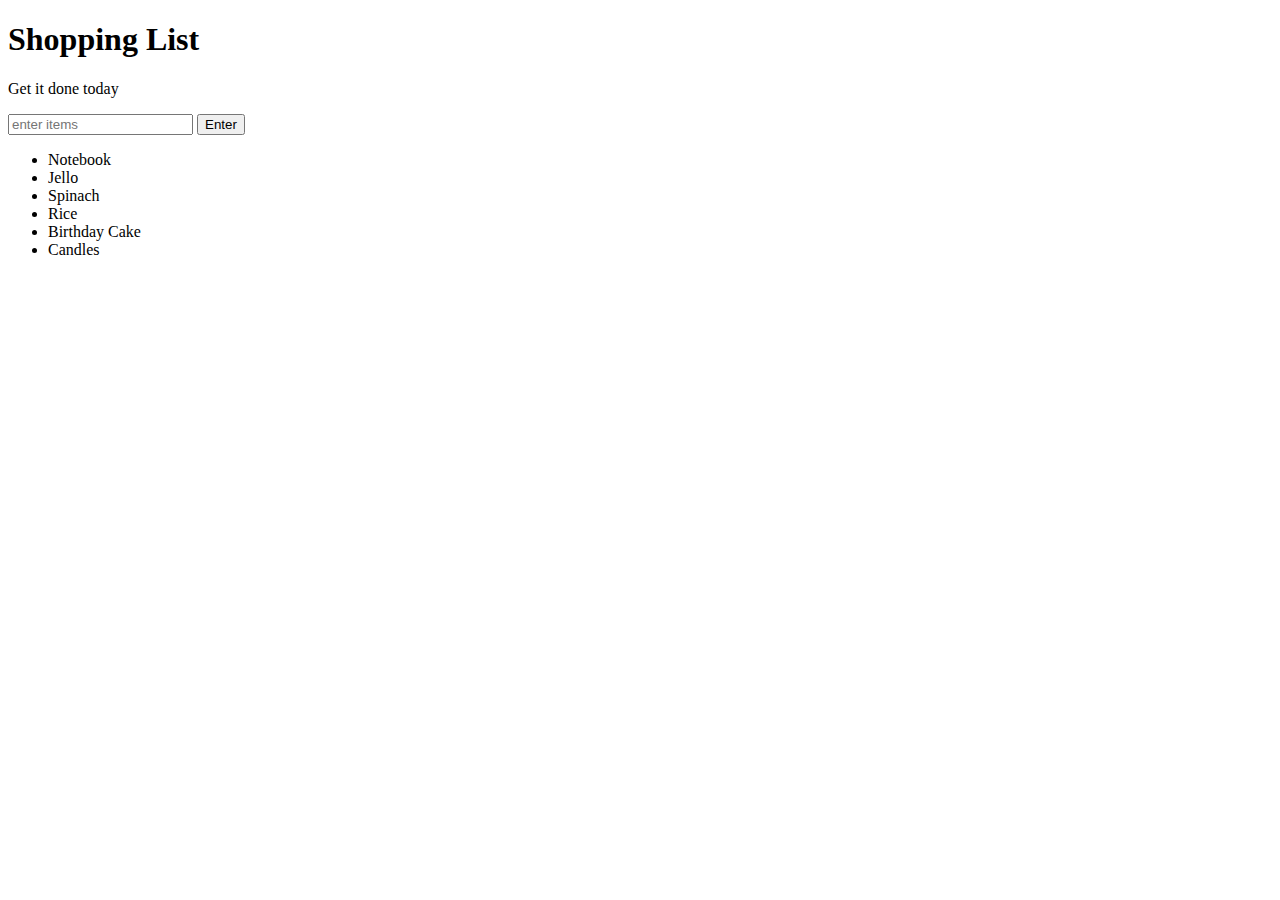
<file: Section 11/index.html>
<!DOCTYPE html>
<html>
<head>
	<title>Javascript + DOM</title>
	<link rel="stylesheet" type="text/css" href="style.css">
</head>
<body>
	<h1>Shopping List</h1>
	<p id="first">Get it done today</p>
	<input id="userinput" type="text" placeholder="enter items">
	<button id="enter">Enter</button>
	<ul>
		<li class="bold red" random="23">Notebook</li>
		<li>Jello</li>
		<li>Spinach</li>
		<li>Rice</li>
		<li>Birthday Cake</li>
		<li>Candles</li>
	</ul>
	<script type="text/javascript" src="script.js"></script>
</body>
</html>
</file>
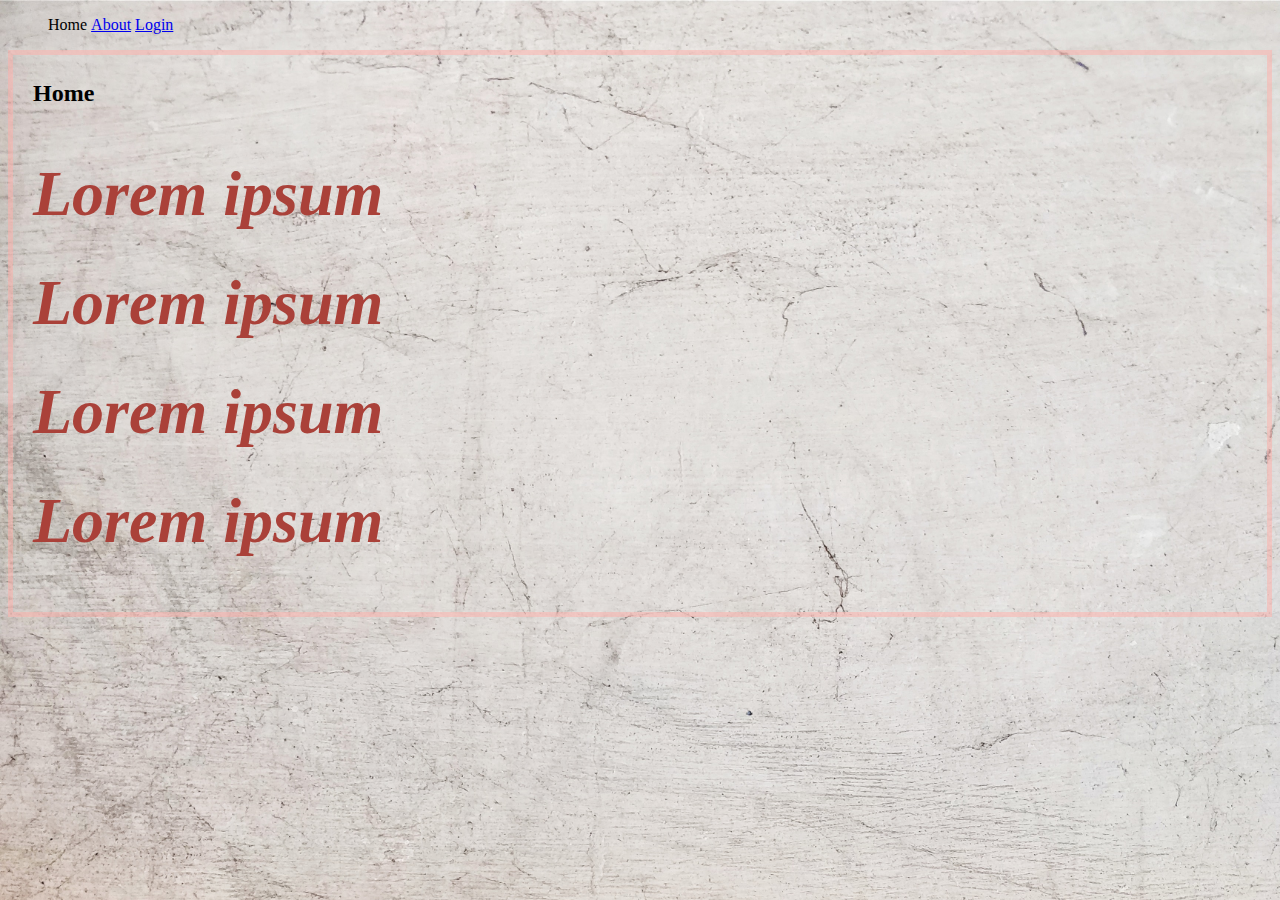
<file: Section 6/project_files/index.html>
<!DOCTYPE html>
<html>
  <head>
    <title>CSS</title>
    <link rel="stylesheet" type="text/css" href="style.css" />
  </head>
  <body>
    <header>
      <nav>
        <ul>
          <li>Home</li>
          <li><a href="about.html">About</a></li>
          <li><a href="login.html">Login</a></li>
        </ul>
      </nav>
    </header>
    <section>
      <h2>Home</h2>
      <p>
        Lorem ipsum
      </p>
      <p>
        Lorem ipsum
      </p>
      <p>
        Lorem ipsum
      </p>
      <p>
        Lorem ipsum
      </p>
    </section>
  </body>
</html>
</file>
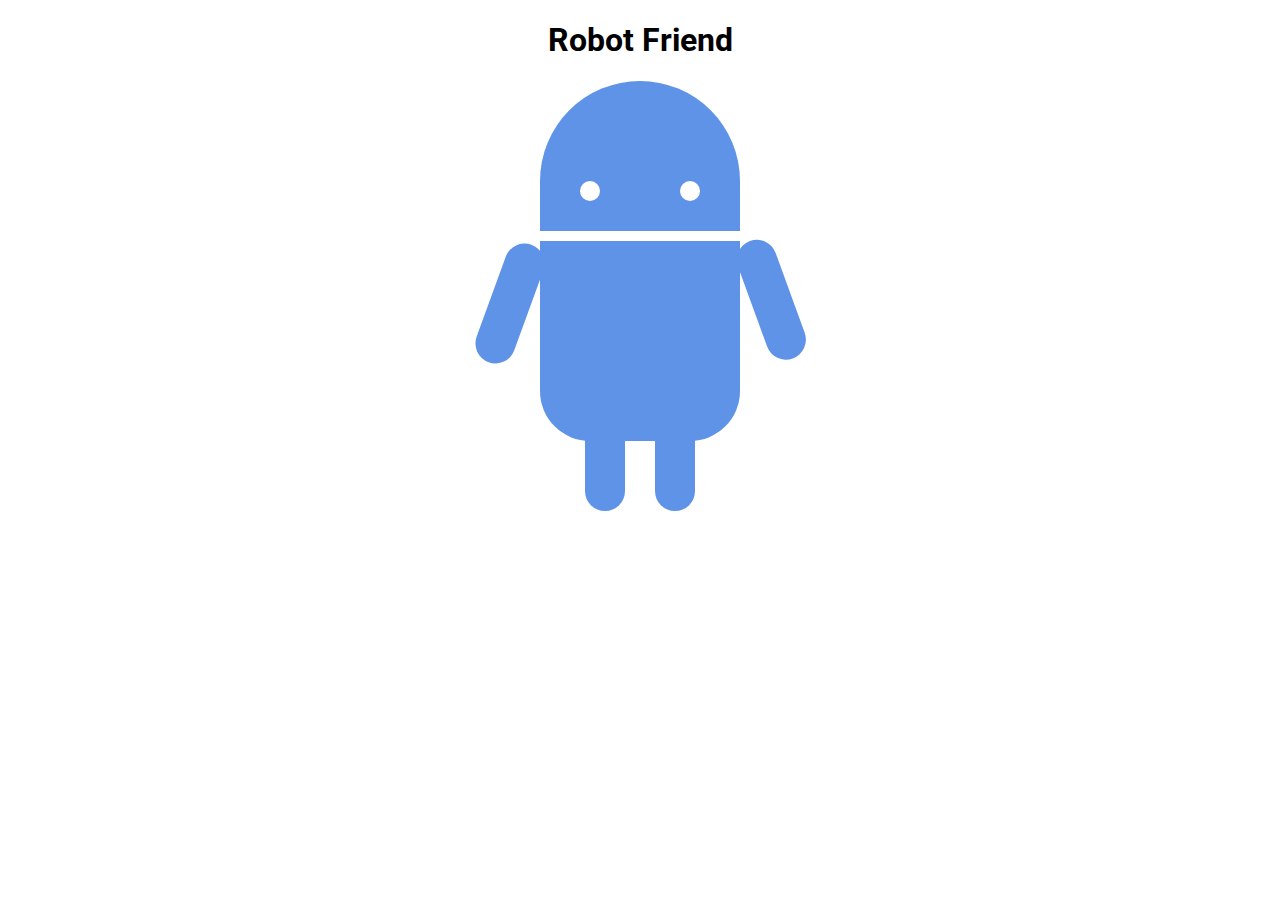
<file: Section 7/original/index.html>
<!DOCTYPE html>
<html>
<head>
	<title>RoboPage</title>
	<link rel="stylesheet" type="text/css" href="style.css">
	<link href="https://fonts.googleapis.com/css?family=Roboto" rel="stylesheet">
</head>
<body>
	<h1>Robot Friend</h1>
	<div class="robots">
		<div class="android"> 
			<div class="head"> 
				<div class="eyes"> 
					<div class="left_eye"></div> 
					<div class="right_eye"></div>
				</div> 
			</div> 
			<div class="upper_body"> 
				<div class="left_arm"></div> 
				<div class="torso"></div> 
				<div class="right_arm"></div> 
			</div> 
			<div class="lower_body"> 
				<div class="left_leg"></div> 
				<div class="right_leg"></div> 
			</div> 
		</div>
	</div>
</body>
</html>
</file>
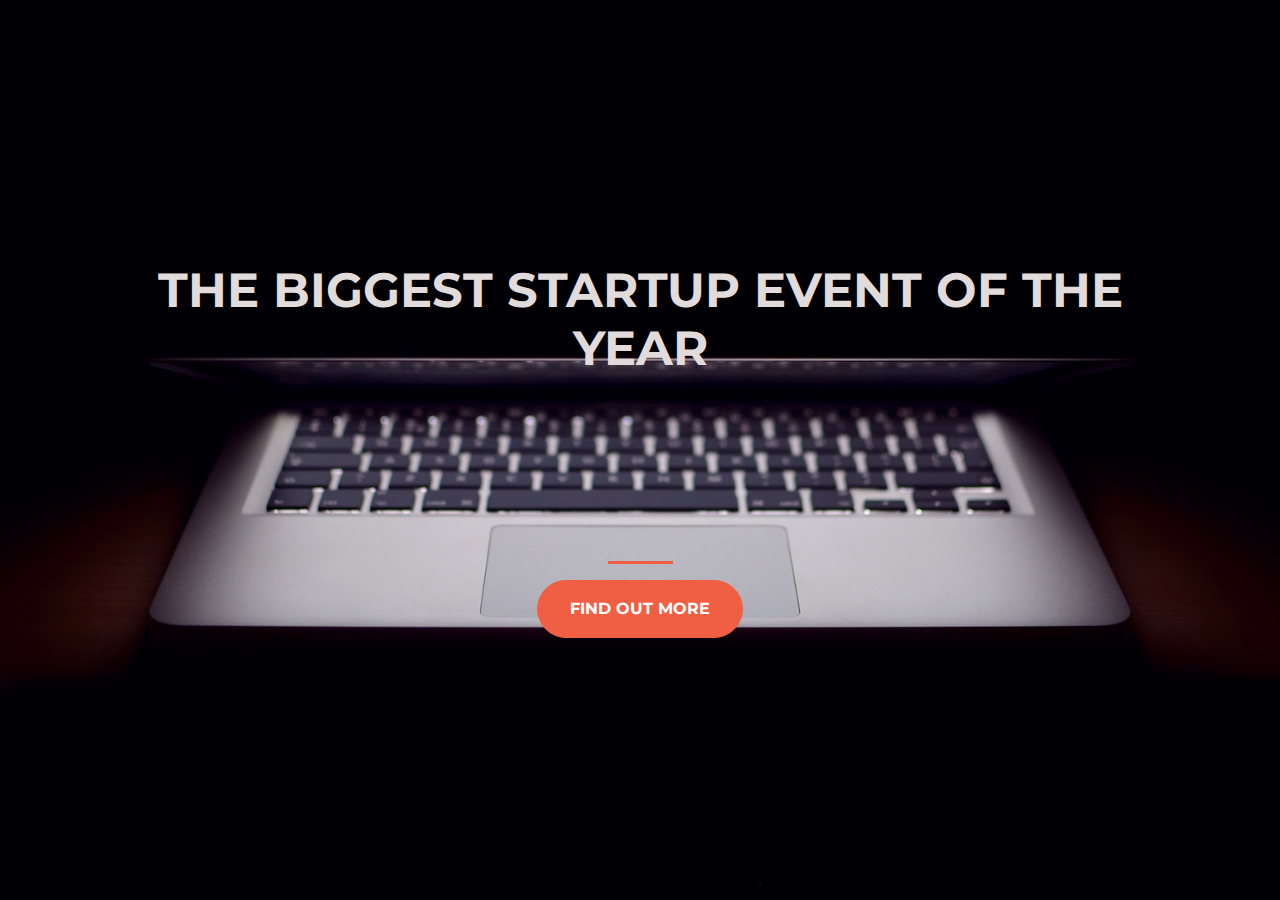
<file: Section 8/startup/index.html>
<!DOCTYPE html>
<html>
  <head>
    <title>Startup</title>
    <!-- Required meta tags -->
    <meta charset="utf-8" />
    <meta
      name="viewport"
      content="width=device-width, initial-scale=1, shrink-to-fit=no"
    />
    <!-- Google Fonts -->
    <link
      href="https://fonts.googleapis.com/css?family=Montserrat"
      rel="stylesheet"
    />

    <!-- Note that the below Bootstrap file is a specific version. If you grab the most
    current from Bootstrap website, you will see the button grow transition being a lot faster
    than in my video. Use whichever style sheet you like best! -->
    <!-- Bootstrap CSS from a CDN. This way you don't have to include the bootstrap file yourself -->
    <link
      rel="stylesheet"
      href="https://stackpath.bootstrapcdn.com/bootstrap/4.3.1/css/bootstrap.min.css"
      integrity="sha384-ggOyR0iXCbMQv3Xipma34MD+dH/1fQ784/j6cY/iJTQUOhcWr7x9JvoRxT2MZw1T"
      crossorigin="anonymous"
    />
    <!-- My own stylesheet -->
    <link href="style.css" rel="stylesheet" />
  </head>
  <body>
    <div class="container d-flex align-items-center h-100">
      <div class="row">
        <header class="text-center col-12">
          <h1 class="text-uppercase">
            <strong>the biggest startup event of the year</strong>
          </h1>
        </header>
        <div class="buffer col-12"></div>
        <section class="text-center col-12">
          <hr />
          <a href="https://mailchi.mp/dc2a07af4b38/rydebrinkdevelop"
            ><button class="btn btn-primary btn-xl">Find Out More</button></a
          >
        </section>
      </div>
    </div>
  </body>
</html>
</file>
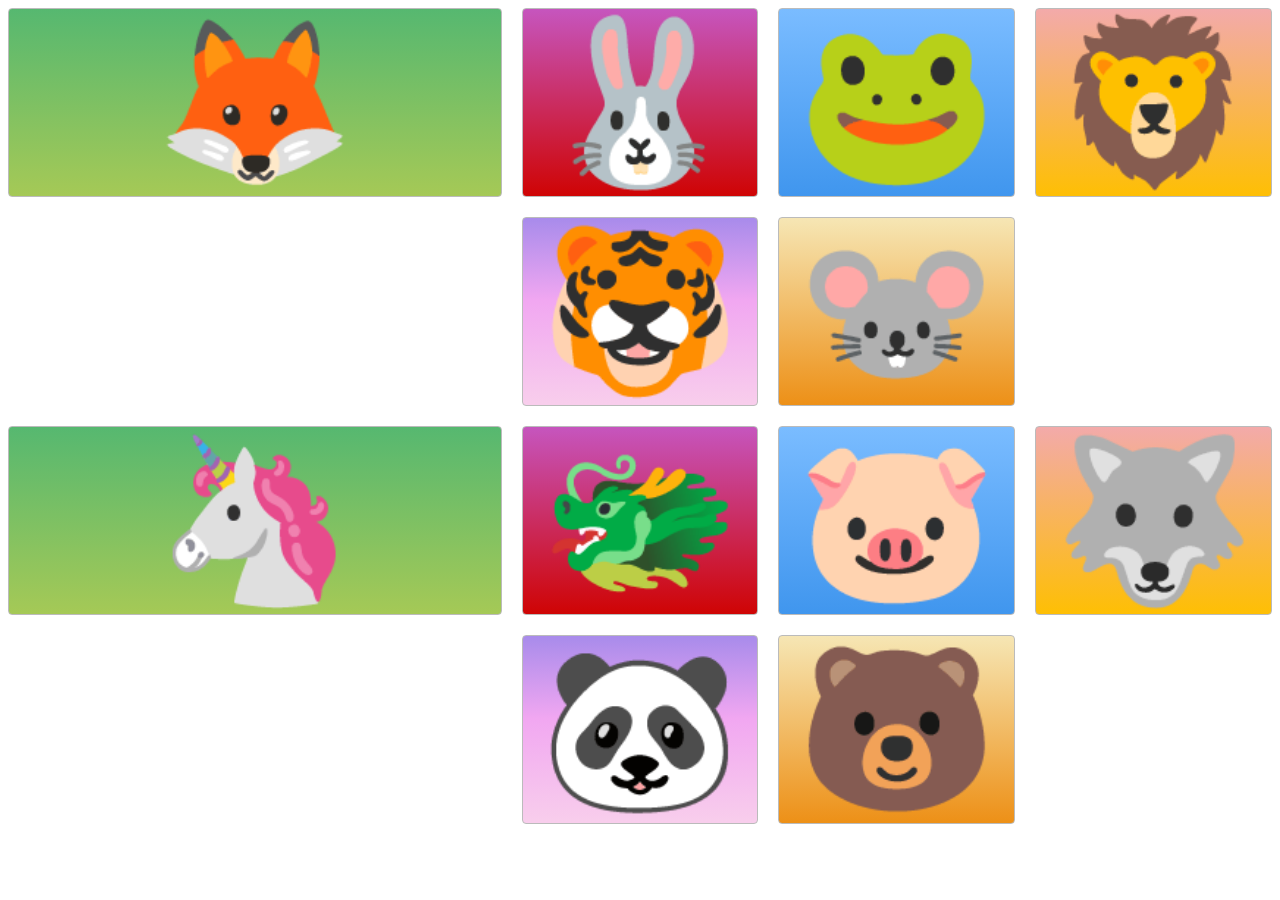
<file: Section 9/grid-test/index.html>
<!DOCTYPE html>
<html>
<head>
  <!-- the below meta tag is default in most modern browsers. however if you have an
  older browser, the emojis may not show up properly. In which case you need this meta
  tag. Read more here: https://teamtreehouse.com/community/meta-charsetutf8-what-does-this-mean-or-what-does-it-do-i-deleted-it-from-the-code-and-nothing-changed -->
  <meta charset="utf-8" >  
  <title>Grid Master</title>
  <link rel="stylesheet" type="text/css" href="./style.css">
</head>
<body>
  <div class="container">
  <div class="zone green">🦊</div>
  <div class="zone red">🐰</div>
  <div class="zone blue">🐸</div>
  <div class="zone yellow">🦁</div>
  <div class="zone purple">🐯</div>
  <div class="zone brown">🐭</div>
  <div class="zone green">🦄</div>
  <div class="zone red">🐲</div>
  <div class="zone blue">🐷</div>
  <div class="zone yellow">🐺</div>
  <div class="zone purple">🐼</div>
  <div class="zone brown">🐻</div>
</div>
</body>
</html>
</file>
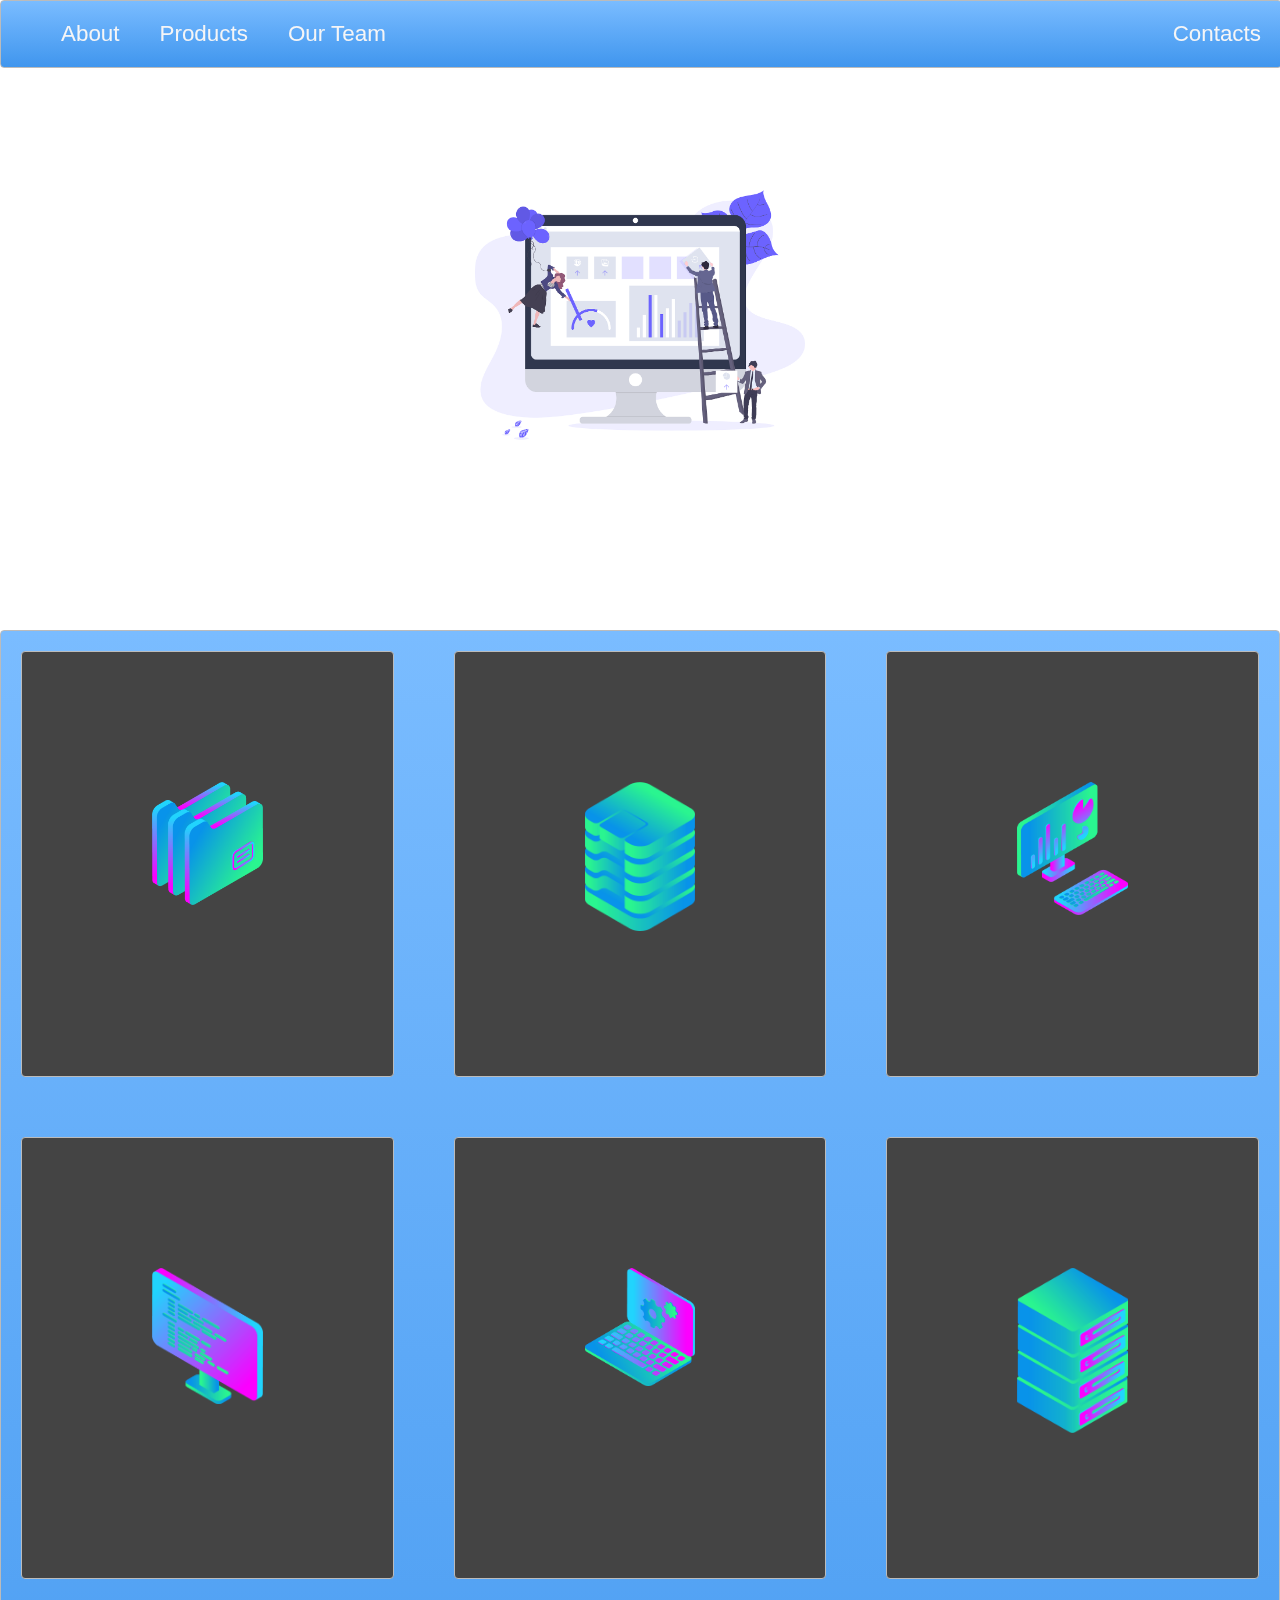
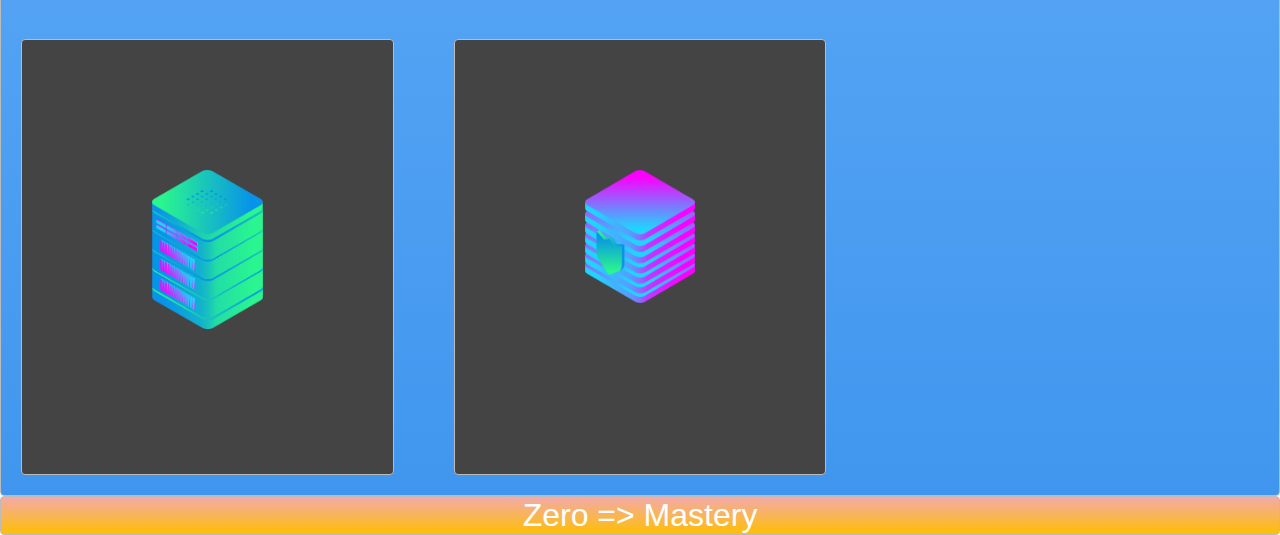
<file: Section 9/project-start/index.html>
<!DOCTYPE html>
<html>
  <head>
    <title>Layout Master</title>
    <link rel="stylesheet" type="text/css" href="./style.css" />
  </head>
  <body>
    <nav class="zone blue sticky">
      <ul class="main-nav">
        <li><a href="">About</a></li>
        <li><a href="">Products</a></li>
        <li><a href="">Our Team</a></li>
        <li class="push"><a href="">Contacts</a></li>
      </ul>
    </nav>
    <div class="container">
      <img class="cover" src="./img/undraw.png" alt="" />
    </div>
    <div class="zone blue grid-wrapper">
      <div class="box zone"><img src="./img/files_2.png" alt="" /></div>
      <div class="box zone">
        <img src="./img/data_storage_2_2.png" alt="" />
      </div>
      <div class="box zone">
        <img src="./img/desktop_analytics_2.png" alt="" />
      </div>
      <div class="box zone">
        <img src="./img/monitor_coding_2.png" alt="" />
      </div>
      <div class="box zone">
        <img src="./img/monitor_settings_2.png" alt="" />
      </div>
      <div class="box zone"><img src="./img/server_2_2.png" alt="" /></div>
      <div class="box zone"><img src="./img/server_3.png" alt="" /></div>
      <div class="box zone"><img src="./img/server_safe_2.png" alt="" /></div>
    </div>
    <footer class="zone yellow">Zero => Mastery</footer>
  </body>
</html>
</file>
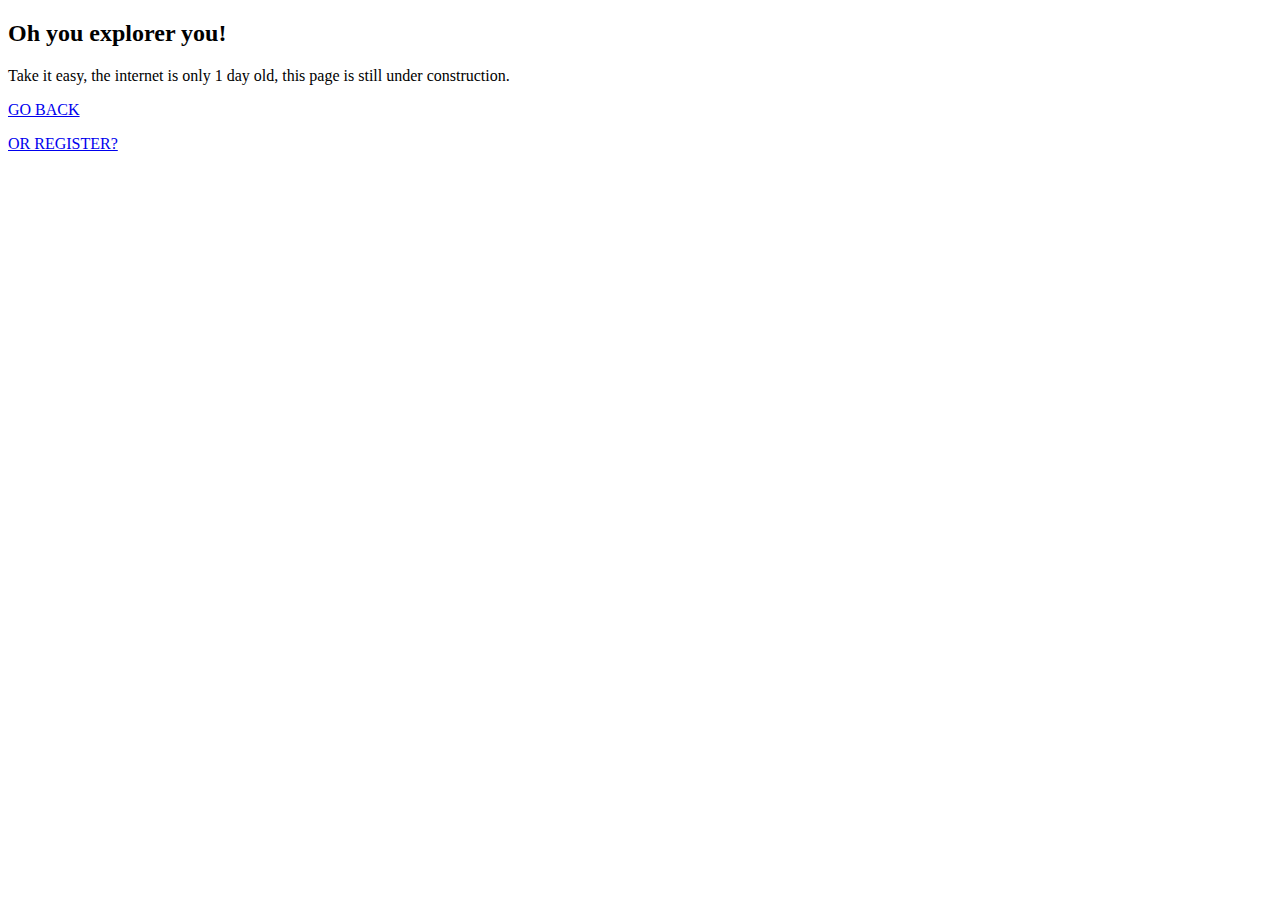
<file: Section 4/newPage.html>
<!DOCTYPE html>
<html>
<head>
	<title>Second page</title>
</head>
<body>
<h2>Oh you explorer you!</h2>
<p>Take it easy, the internet is only 1 day old, this page is still under construction.</p>
<a href="index.html"> <p>GO BACK</p></a> <a href="register.html"> OR REGISTER?</a>
</body>
</html>
</file>
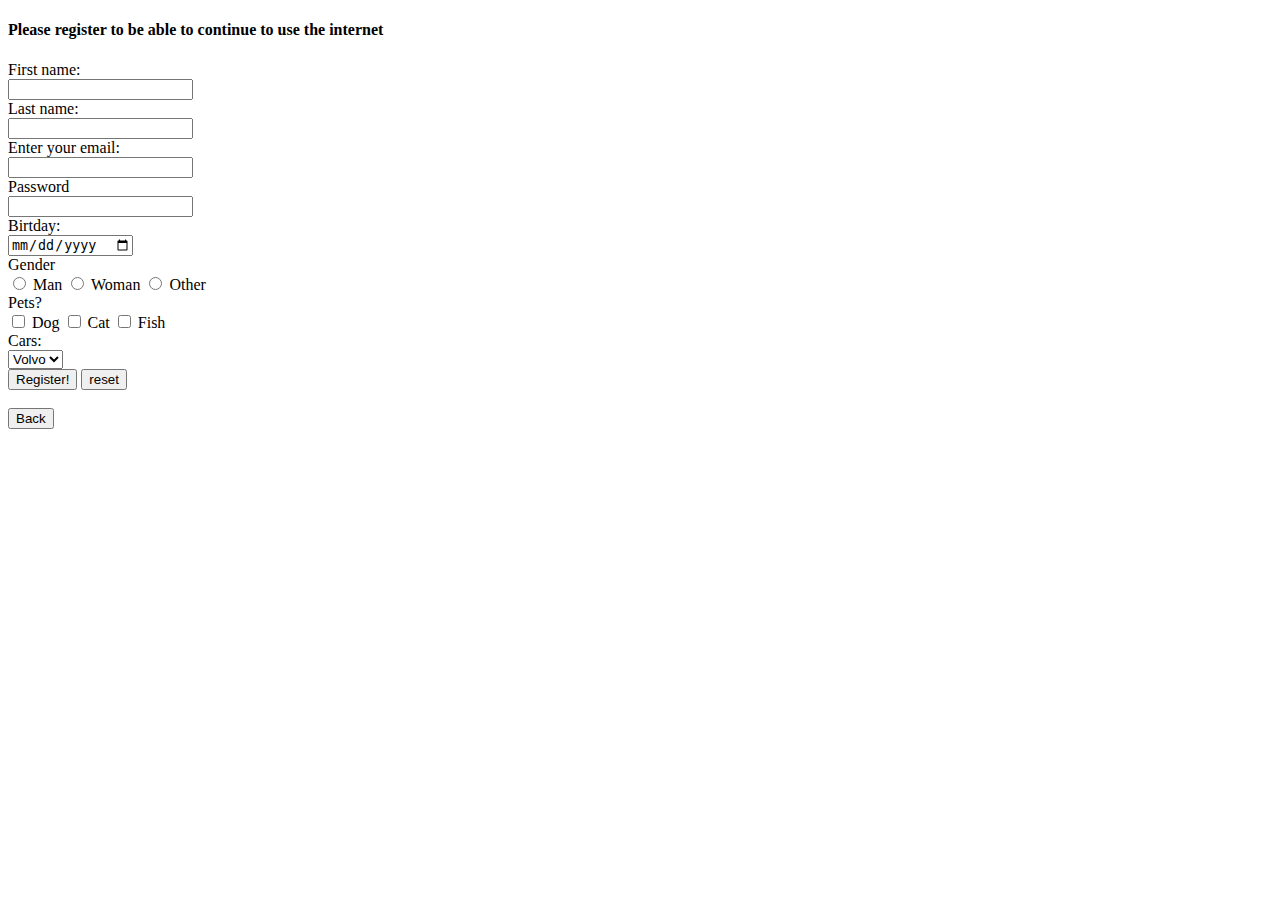
<file: Section 4/register.html>
<!DOCTYPE html>
<html>
  <head>
    <title>Register</title>
  </head>
  <body>
    <h4>Please register to be able to continue to use the internet</h4>
    <form>
      <label for="fname">First name:</label><br />
      <input type="text" id="fname" name="fname" /><br />

      <label for="lname">Last name:</label><br />
      <input type="text" id="lname" name="lname" /> <br />

      <label for="email">Enter your email:</label> <br />
      <input type="email" name="email" required /> <br />

      <label for="pw"> Password</label> <br />
      <input type="password" name="pw" min="5" /> <br />

      <label for=" birthday"> Birtday:</label> <br />
      <input type="date" name="birthday" /> <br />

      <label for="gender">Gender</label> <br />
      <input type="radio" name="gender" value="Man" /> Man
      <input type="radio" name="gender" value="Woman" /> Woman
      <input type="radio" name="gender" value="Other" /> Other <br />

      <label for="pets"> Pets?</label> <br />
      <input type="checkbox" name="pets" value="Dog" /> Dog
      <input type="checkbox" name="pets" value="Cat" /> Cat
      <input type="checkbox" name="pets" value="Fish" /> Fish <br />

      <label for="car"> Cars:</label> <br />
      <select name="car">
        <option value="volvo"> Volvo</option>
        <option value="audi"> Audi</option>
      </select>
      <br />

      <input type="submit" value="Register!" />
      <input type="reset" value="reset" />
    </form>
    <br />

    <a href="index.html">
      <button name="back">Back</button>
    </a>
  </body>
</html>
</file>
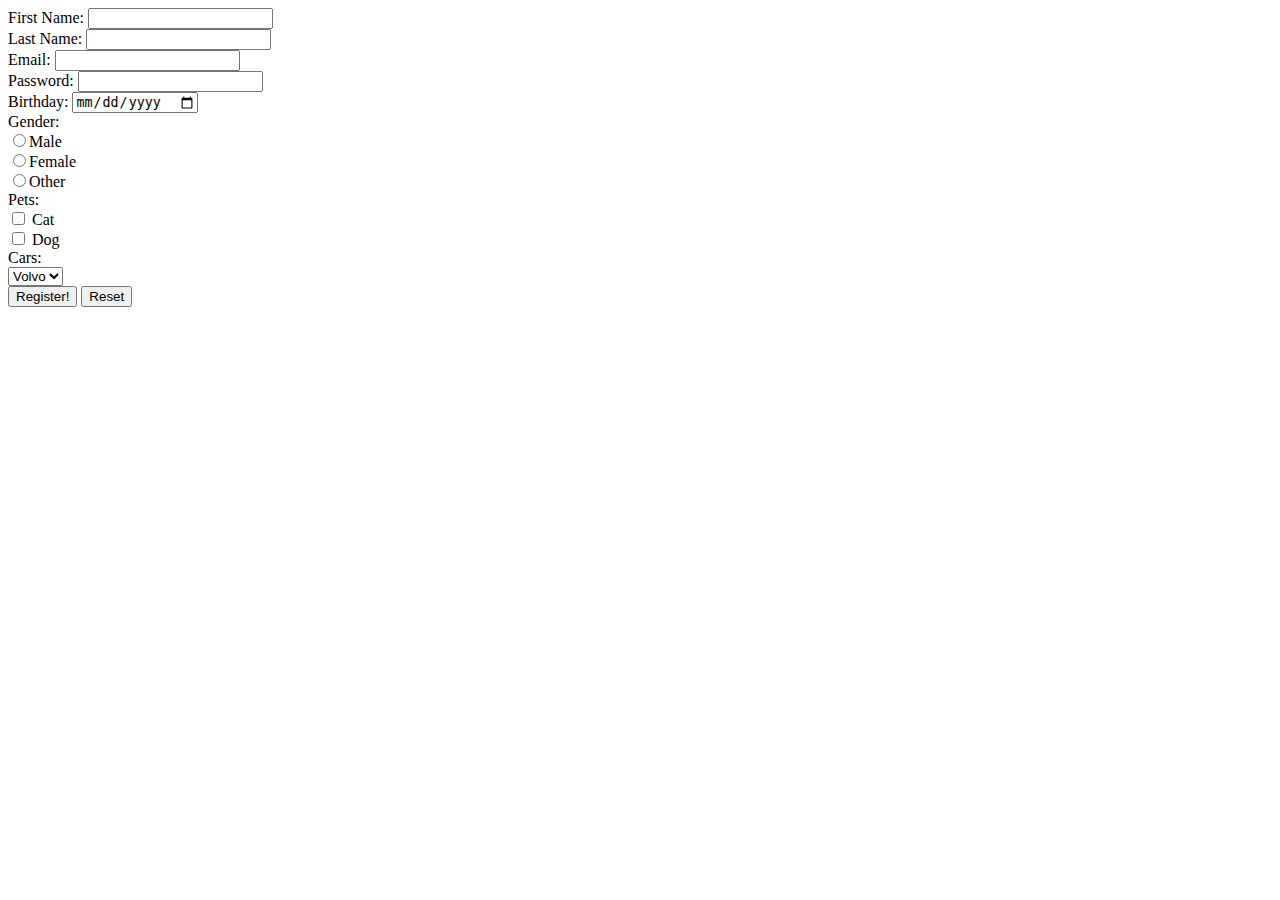
<file: Section 4/original/register.html>
<!DOCTYPE html>
<html>
<head>
	<title>Register</title>
</head>
<body>
	<form method="GET">
		First Name: <input type="text" name="firstname"><br>
		Last Name: <input type="text" name="lasttname"><br>
		Email: <input type="email" name="email"><br>
		<!-- Updated min to minlength (min is used only for range inputs. Visit here for more info: https://www.w3schools.com/tags/att_input_maxlength.asp) -->
		Password: <input type="password" name="password" minLength="5"><br>
		Birthday: <input type="date" name="birthday"><br>
		Gender:<br>
		<input type="radio" name="gender" value="Male">Male<br>
		<input type="radio" name="gender" value="Female">Female<br>
		<input type="radio" name="gender" value="Other">Other<br>
		Pets: <br>
		<!-- ******
			See if you can play around with the below checkboxes and add the "value" attribute. How will this change the query string when you click "Register"?
		***** -->
		<input type="checkbox" name="cat"> Cat<br>
		<input type="checkbox" name="dog"> Dog<br>
		Cars: <br>
		<select name="cars">
			<option value="volvo" >Volvo</option>
			<option value="audi">Audi</option>
		</select><br>
		<input type="submit" value="Register!">
		<input type="reset">
	</form>
</body>
</html>
</file>
<file: Section 11/style.css>
.coolTitle {
  text-align: center;
  font-family: 'Oswald', Helvetica, sans-serif;
  font-size: 40px;
  transform: skewY(-10deg);
  letter-spacing: 4px;
  word-spacing: -8px;
  color: tomato;
  text-shadow: 
    -1px -1px 0 firebrick,
    -2px -2px 0 firebrick,
    -3px -3px 0 firebrick,
    -4px -4px 0 firebrick,
    -5px -5px 0 firebrick,
    -6px -6px 0 firebrick,
    -7px -7px 0 firebrick,
    -8px -8px 0 firebrick,
    -30px 20px 40px dimgrey;
}

.done {
  text-decoration: line-through;
}
</file>
<file: Section 6/project_files/style.css>
/* Selector {
    Property: value;
} */

body {
  background-image: url(background.jpeg);
  background-size: cover;
}
/* Hej */
p {
  color: #aa4139;
  text-align: left;
  cursor: pointer;
}

p {
  line-height: 45px;
  font-style: italic;
  font-weight: bold;
  font-size: 5vw;
  font-family: "Poiret One", cursive;
}

img {
  float: left;
  padding-right: 10px;
  width: 20vw;
}

footer {
  clear: both;
  text-align: center;
}

section {
  border: 5px solid rgba(255, 176, 170, 0.5);
  padding: 5px 20px;
}

li {
  list-style: none;
  display: inline-block;
}
</file>
<file: Section 7/original/style.css>
h1 {
  text-align: center;
  font-family: "Roboto", sans-serif;
}

.robots {
  display: flex;
  justify-content: center;
  transition: 1s ease-in-out;
}

.head,
.left_arm,
.torso,
.right_arm,
.left_leg,
.right_leg {
  background-color: #5f93e8;
}

.head {
  width: 200px;
  margin: 0 auto;
  height: 150px;
  border-radius: 200px 200px 0 0;
  margin-bottom: 10px;
  transition: 1s ease-in-out;
}

.eyes {
  display: flex;
}

.head:hover {
  width: 300px;
  transition: 1s ease-in-out;
}

.upper_body {
  width: 300px;
  height: 150px;
  display: flex;
}

.left_arm,
.right_arm {
  width: 40px;
  height: 125px;
  border-radius: 100px;
}

.left_arm {
  margin-right: 10px;
  transform: rotate(20deg);
  /* transform-origin: top left; */
}

@keyframes right_arm {
  0% {
    transform: rotate(-20deg);
    transform-origin: top;
    transition: 0.5s linear;
  }
  50% {
    transform: rotate(-90deg);
    transition: 0.5s linear;
  }
  100% {
    transform: rotate(-20deg);
  }
}

.right_arm {
  margin-left: -10px;
  transform: rotate(-20deg);
  transform-origin: top;
  transition: 0.5s linear;
}

.right_arm:hover {
  animation: right_arm 2s;
}

.torso {
  width: 200px;
  height: 200px;
  border-radius: 0 0 50px 50px;
}

.lower_body {
  width: 200px;
  height: 200px;
  /* This is another useful property. Hmm what do you think it does?*/
  display: flex;
  justify-content: center;
  margin: 0 auto;
}

.left_leg,
.right_leg {
  width: 40px;
  height: 120px;
  border-radius: 0 0 100px 100px;
}

.left_leg {
  /* margin-left: 45px; */
}

.left_leg:hover {
  -webkit-transform: rotate(20deg);
  -moz-transform: rotate(20deg);
  -o-transform: rotate(20deg);
  -ms-transform: rotate(20deg);
  transform: rotate(20deg);
}

.right_leg {
  margin-left: 30px;
}

.left_eye,
.right_eye {
  width: 20px;
  height: 20px;
  border-radius: 15px;
  background-color: white;
}

.left_eye {
  /* These properties are new and you haven't encountered
	in this course. Check out CSS Tricks to see what it does! */
  position: relative;
  top: 100px;
  left: 40px;
}

.right_eye {
  position: relative;
  top: 100px;
  left: 120px;
}
</file>
<file: Section 8/startup/style.css>
html,
body {
  background: url(header.jpg) no-repeat center center fixed;
  background-size: cover;
  height: 100%;
  width: 100%;
  font-family: "Montserrat", sans-serif;
}

hr {
  max-width: 65px;
  border-width: 3px;
  border-color: #f05f44;
}

h1 {
  font-size: 3rem;
  color: #e2dbdb;
}

.buffer {
  height: 10rem;
}

.btn {
  font-weight: 700;
  text-transform: uppercase;
  border-radius: 300px;
}

.btn-primary {
  background-color: #f05f44;
  border-color: #f05f44;
}

.btn-primary:hover {
  background-color: #ee4b08;
  border-color: #ee4b08;
  border-width: 4px;
  cursor: pointer;
}

.btn-xl {
  padding: 1rem 2rem;
}
</file>
<file: Section 9/grid-test/style.css>
.container {
    display: grid;
    gap: 20px;
    grid-template-columns: repeat(auto-fill, minmax(200px, 1fr));
    grid-template-rows: 1fr;
    
    
}

.green {
    grid-column: span 2;
    grid-row: span 2;
    align-self: start;
}

.zone {
    cursor:pointer;
    /* display:inline-block; */
    text-align: center;
    font-size:10em;
    border-radius:4px;
    border:1px solid #bbb;
    transition: all 0.3s linear;
}

.zone:hover {
    -webkit-box-shadow:rgba(0,0,0,0.8) 0px 5px 15px, inset rgba(0,0,0,0.15) 0px -10px 20px;
    -moz-box-shadow:rgba(0,0,0,0.8) 0px 5px 15px, inset rgba(0,0,0,0.15) 0px -10px 20px;
    -o-box-shadow:rgba(0,0,0,0.8) 0px 5px 15px, inset rgba(0,0,0,0.15) 0px -10px 20px;
    box-shadow:rgba(0,0,0,0.8) 0px 5px 15px, inset rgba(0,0,0,0.15) 0px -10px 20px;
}


/*https://paulund.co.uk/how-to-create-shiny-css-buttons*/
/***********************************************************************
 *  Green Background
 **********************************************************************/
.green{
    background: #56B870; /* Old browsers */
    background: -moz-linear-gradient(top, #56B870 0%, #a5c956 100%); /* FF3.6+ */
    background: -webkit-gradient(linear, left top, left bottom, color-stop(0%,#56B870), color-stop(100%,#a5c956)); /* Chrome,Safari4+ */
    background: -webkit-linear-gradient(top, #56B870 0%,#a5c956 100%); /* Chrome10+,Safari5.1+ */
    background: -o-linear-gradient(top, #56B870 0%,#a5c956 100%); /* Opera 11.10+ */
    background: -ms-linear-gradient(top, #56B870 0%,#a5c956 100%); /* IE10+ */
    background: linear-gradient(top, #56B870 0%,#a5c956 100%); /* W3C */
}

/***********************************************************************
 *  Red Background
 **********************************************************************/
.red{
    background: #C655BE; /* Old browsers */
    background: -moz-linear-gradient(top, #C655BE 0%, #cf0404 100%); /* FF3.6+ */
    background: -webkit-gradient(linear, left top, left bottom, color-stop(0%,#C655BE), color-stop(100%,#cf0404)); /* Chrome,Safari4+ */
    background: -webkit-linear-gradient(top, #C655BE 0%,#cf0404 100%); /* Chrome10+,Safari5.1+ */
    background: -o-linear-gradient(top, #C655BE 0%,#cf0404 100%); /* Opera 11.10+ */
    background: -ms-linear-gradient(top, #C655BE 0%,#cf0404 100%); /* IE10+ */
    background: linear-gradient(top, #C655BE 0%,#cf0404 100%); /* W3C */
}

/***********************************************************************
 *  Yellow Background
 **********************************************************************/
.yellow{
    background: #F3AAAA; /* Old browsers */
    background: -moz-linear-gradient(top, #F3AAAA 0%, #febf04 100%); /* FF3.6+ */
    background: -webkit-gradient(linear, left top, left bottom, color-stop(0%,#F3AAAA), color-stop(100%,#febf04)); /* Chrome,Safari4+ */
    background: -webkit-linear-gradient(top, #F3AAAA 0%,#febf04 100%); /* Chrome10+,Safari5.1+ */
    background: -o-linear-gradient(top, #F3AAAA 0%,#febf04 100%); /* Opera 11.10+ */
    background: -ms-linear-gradient(top, #F3AAAA 0%,#febf04 100%); /* IE10+ */
    background: linear-gradient(top, #F3AAAA 0%,#febf04 100%); /* W3C */
}

/***********************************************************************
 *  Blue Background
 **********************************************************************/
.blue{
    background: #7abcff; /* Old browsers */
    background: -moz-linear-gradient(top, #7abcff 0%, #60abf8 44%, #4096ee 100%); /* FF3.6+ */
    background: -webkit-gradient(linear, left top, left bottom, color-stop(0%,#7abcff), color-stop(44%,#60abf8), color-stop(100%,#4096ee)); /* Chrome,Safari4+ */
    background: -webkit-linear-gradient(top, #7abcff 0%,#60abf8 44%,#4096ee 100%); /* Chrome10+,Safari5.1+ */
    background: -o-linear-gradient(top, #7abcff 0%,#60abf8 44%,#4096ee 100%); /* Opera 11.10+ */
    background: -ms-linear-gradient(top, #7abcff 0%,#60abf8 44%,#4096ee 100%); /* IE10+ */
    background: linear-gradient(top, #7abcff 0%,#60abf8 44%,#4096ee 100%); /* W3C */
}

/***********************************************************************
 *  Purple Background
 **********************************************************************/
.purple {
    background: #A88BEB; /* Old browsers */
    background: -moz-linear-gradient(top, #A88BEB 0%, #F1A7F1 44%, #F8CEEC 100%); /* FF3.6+ */
    background: -webkit-gradient(linear, left top, left bottom, color-stop(0%,#A88BEB), color-stop(44%,#F1A7F1), color-stop(100%,#F8CEEC)); /* Chrome,Safari4+ */
    background: -webkit-linear-gradient(top, #A88BEB 0%,#F1A7F1 44%,#F8CEEC 100%); /* Chrome10+,Safari5.1+ */
    background: -o-linear-gradient(top, #A88BEB 0%,#F1A7F1 44%,#F8CEEC 100%); /* Opera 11.10+ */
    background: -ms-linear-gradient(top, #A88BEB 0%,#F1A7F1 44%,#F8CEEC 100%); /* IE10+ */
    background: linear-gradient(top, #A88BEB 0%,#F1A7F1 44%,#F8CEEC 100%); /* W3C */
}

/***********************************************************************
 *  Brown Background
 **********************************************************************/
.brown {
    background: #f6e6b4; /* Old browsers */
    background: -moz-linear-gradient(top, #f6e6b4 0%, #ed9017 100%); /* FF3.6+ */
    background: -webkit-gradient(linear, left top, left bottom, color-stop(0%,#f6e6b4), color-stop(100%,#ed9017)); /* Chrome,Safari4+ */
    background: -webkit-linear-gradient(top, #f6e6b4 0%,#ed9017 100%); /* Chrome10+,Safari5.1+ */
    background: -o-linear-gradient(top, #f6e6b4 0%,#ed9017 100%); /* Opera 11.10+ */
    background: -ms-linear-gradient(top, #f6e6b4 0%,#ed9017 100%); /* IE10+ */
    background: linear-gradient(top, #f6e6b4 0%,#ed9017 100%); /* W3C */
    filter: progid:DXImageTransform.Microsoft.gradient( startColorstr='#f6e6b4', endColorstr='#ed9017',GradientType=0 ); /* IE6-9 */
}
</file>
<file: Section 9/project-start/style.css>
body {
  margin: auto 0;
  font-family: Arial, Helvetica, sans-serif;
}

.zone {
  cursor: pointer;
  color: #fff;
  font-size: 2em;
  border-radius: 4px;
  border: 1px solid #bbb;
  transition: all 0.3s linear;
}

.zone:hover {
  -webkit-box-shadow: rgba(0, 0, 0, 0.8) 0px 5px 15px,
    inset rgba(0, 0, 0, 0.15) 0px -10px 20px;
  -moz-box-shadow: rgba(0, 0, 0, 0.8) 0px 5px 15px,
    inset rgba(0, 0, 0, 0.15) 0px -10px 20px;
  -o-box-shadow: rgba(0, 0, 0, 0.8) 0px 5px 15px,
    inset rgba(0, 0, 0, 0.15) 0px -10px 20px;
  box-shadow: rgba(0, 0, 0, 0.8) 0px 5px 15px,
    inset rgba(0, 0, 0, 0.15) 0px -10px 20px;
}

.box:hover {
  -webkit-transform: rotate(-7deg);
  -moz-transform: rotate(-7deg);
  -o-transform: rotate(-7deg);
  transform: rotate(-7deg);
}
.sticky {
  position: fixed;
  top: 0;
  width: 100%;
}
.main-nav {
  display: flex;
  list-style: none;
  font-size: 0.7em;
  margin: 0;
}

.push {
  margin-left: auto;
}

li {
  padding: 20px;
}

a {
  color: #f5f5f6;
  text-decoration: none;
}

.container {
  display: flex;
  align-items: center;
  justify-content: center;
  height: 70vh;
}

.cover {
  width: 25rem;
}

.grid-wrapper {
  display: grid;
  gap: 20px;
  grid-template-columns: repeat(auto-fill, minmax(350px, 1fr));
}

.box > img {
  width: 100%;
}

.box {
  background-color: #444;
  padding: 130px;
  margin: 20px;
}

footer {
  text-align: center;
}
/*https://paulund.co.uk/how-to-create-shiny-css-buttons*/
/***********************************************************************
 *  Green Background
 **********************************************************************/
.green {
  background: #56b870; /* Old browsers */
  background: -moz-linear-gradient(top, #56b870 0%, #a5c956 100%); /* FF3.6+ */
  background: -webkit-gradient(
    linear,
    left top,
    left bottom,
    color-stop(0%, #56b870),
    color-stop(100%, #a5c956)
  ); /* Chrome,Safari4+ */
  background: -webkit-linear-gradient(
    top,
    #56b870 0%,
    #a5c956 100%
  ); /* Chrome10+,Safari5.1+ */
  background: -o-linear-gradient(
    top,
    #56b870 0%,
    #a5c956 100%
  ); /* Opera 11.10+ */
  background: -ms-linear-gradient(top, #56b870 0%, #a5c956 100%); /* IE10+ */
  background: linear-gradient(top, #56b870 0%, #a5c956 100%); /* W3C */
}

/***********************************************************************
 *  Red Background
 **********************************************************************/
.red {
  background: #c655be; /* Old browsers */
  background: -moz-linear-gradient(top, #c655be 0%, #cf0404 100%); /* FF3.6+ */
  background: -webkit-gradient(
    linear,
    left top,
    left bottom,
    color-stop(0%, #c655be),
    color-stop(100%, #cf0404)
  ); /* Chrome,Safari4+ */
  background: -webkit-linear-gradient(
    top,
    #c655be 0%,
    #cf0404 100%
  ); /* Chrome10+,Safari5.1+ */
  background: -o-linear-gradient(
    top,
    #c655be 0%,
    #cf0404 100%
  ); /* Opera 11.10+ */
  background: -ms-linear-gradient(top, #c655be 0%, #cf0404 100%); /* IE10+ */
  background: linear-gradient(top, #c655be 0%, #cf0404 100%); /* W3C */
}

/***********************************************************************
 *  Yellow Background
 **********************************************************************/
.yellow {
  background: #f3aaaa; /* Old browsers */
  background: -moz-linear-gradient(top, #f3aaaa 0%, #febf04 100%); /* FF3.6+ */
  background: -webkit-gradient(
    linear,
    left top,
    left bottom,
    color-stop(0%, #f3aaaa),
    color-stop(100%, #febf04)
  ); /* Chrome,Safari4+ */
  background: -webkit-linear-gradient(
    top,
    #f3aaaa 0%,
    #febf04 100%
  ); /* Chrome10+,Safari5.1+ */
  background: -o-linear-gradient(
    top,
    #f3aaaa 0%,
    #febf04 100%
  ); /* Opera 11.10+ */
  background: -ms-linear-gradient(top, #f3aaaa 0%, #febf04 100%); /* IE10+ */
  background: linear-gradient(top, #f3aaaa 0%, #febf04 100%); /* W3C */
}

/***********************************************************************
 *  Blue Background
 **********************************************************************/
.blue {
  background: #7abcff; /* Old browsers */
  background: -moz-linear-gradient(
    top,
    #7abcff 0%,
    #60abf8 44%,
    #4096ee 100%
  ); /* FF3.6+ */
  background: -webkit-gradient(
    linear,
    left top,
    left bottom,
    color-stop(0%, #7abcff),
    color-stop(44%, #60abf8),
    color-stop(100%, #4096ee)
  ); /* Chrome,Safari4+ */
  background: -webkit-linear-gradient(
    top,
    #7abcff 0%,
    #60abf8 44%,
    #4096ee 100%
  ); /* Chrome10+,Safari5.1+ */
  background: -o-linear-gradient(
    top,
    #7abcff 0%,
    #60abf8 44%,
    #4096ee 100%
  ); /* Opera 11.10+ */
  background: -ms-linear-gradient(
    top,
    #7abcff 0%,
    #60abf8 44%,
    #4096ee 100%
  ); /* IE10+ */
  background: linear-gradient(
    top,
    #7abcff 0%,
    #60abf8 44%,
    #4096ee 100%
  ); /* W3C */
}
</file>
